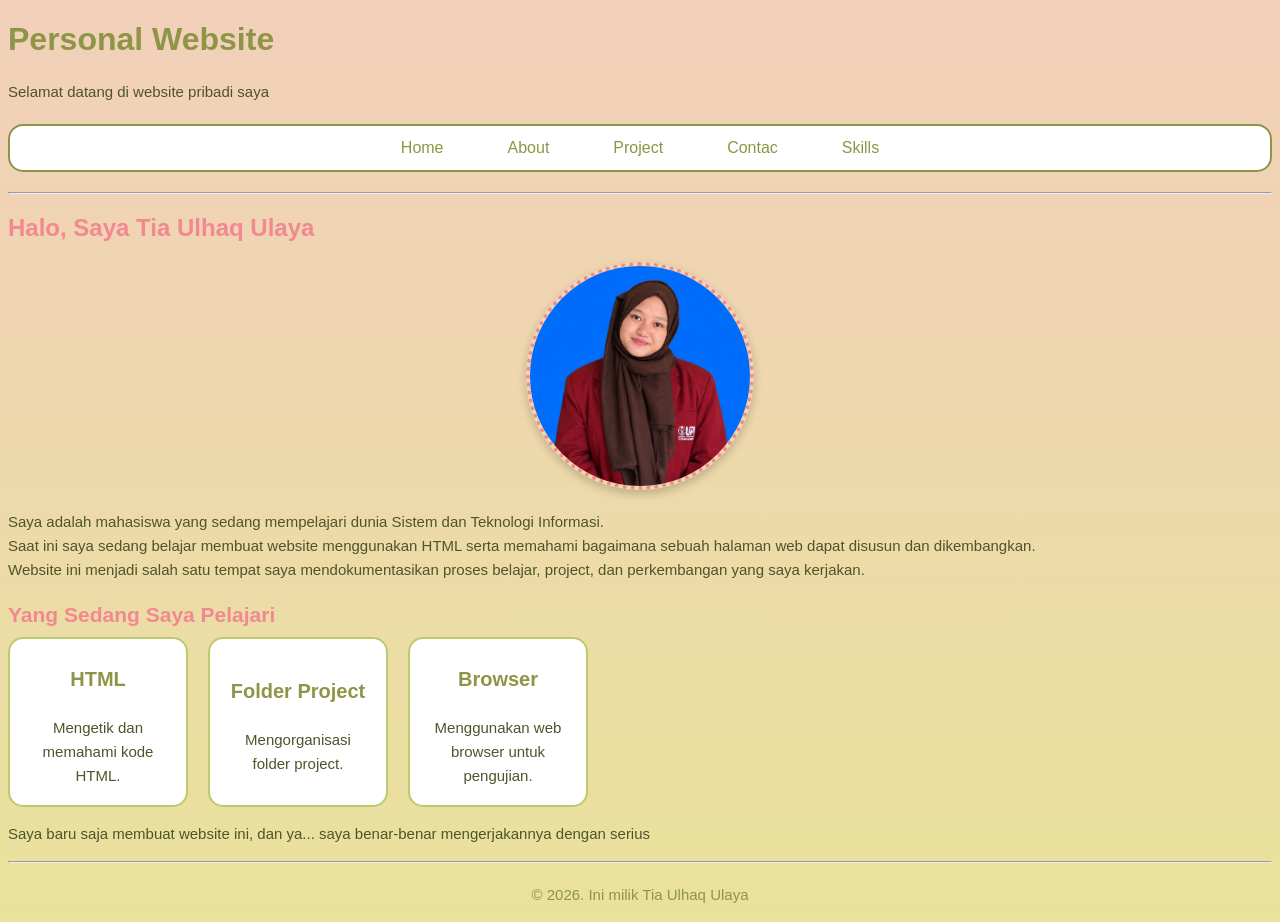
<file: index.html>
<!doctype html>
<html lang="id">
  <head>
    <meta charset="UTF-8" />
    <title>Personal Profil</title>
    <link rel="stylesheet" href="style.css">
  </head>
  <body>
    <main class="kontainer">
    <h1>Personal Website</h1>
    <p>Selamat datang di website pribadi saya</p>
    <nav class="menu">
      <a href="index.html">Home</a>  <a href="About.html">About</a>  <a href="Project.html">Project</a> 
      <a href="Contact.html">Contac</a>  <a href="Skills.html">Skills</a>
    </nav>
    <hr />
    <h2 id="tentang">Halo, Saya Tia Ulhaq Ulaya</h2>
    <img class="foto-profil"
      src="assets/profil.png"
      alt="Foto profil"
      width="240"
    />
    <p>
      Saya adalah mahasiswa yang sedang mempelajari dunia Sistem dan Teknologi
      Informasi. <br> Saat ini saya sedang belajar membuat website menggunakan HTML
      serta memahami bagaimana sebuah halaman web dapat disusun dan
      dikembangkan.
      <br />Website ini menjadi salah satu tempat saya mendokumentasikan proses
      belajar, project, dan perkembangan yang saya kerjakan.
    </p>
<h3>Yang Sedang Saya Pelajari</h3>
<div class="daftar-belajar">
    <div class="kartu">
        <h4>HTML</h4>
        <p>Mengetik dan memahami kode HTML.</p>
    </div>
    <div class="kartu">
        <h4>Folder Project</h4>
        <p>Mengorganisasi folder project.</p>
    </div>
    <div class="kartu">
        <h4>Browser</h4>
        <p>Menggunakan web browser untuk pengujian.</p>
    </div>
</div>
    <p>Saya baru saja membuat website ini, dan ya... saya benar-benar mengerjakannya dengan serius</p>
    <hr />
    <p id="footer">© 2026. Ini milik Tia Ulhaq Ulaya</p>
    </main>
  </body>
</html>
</file>
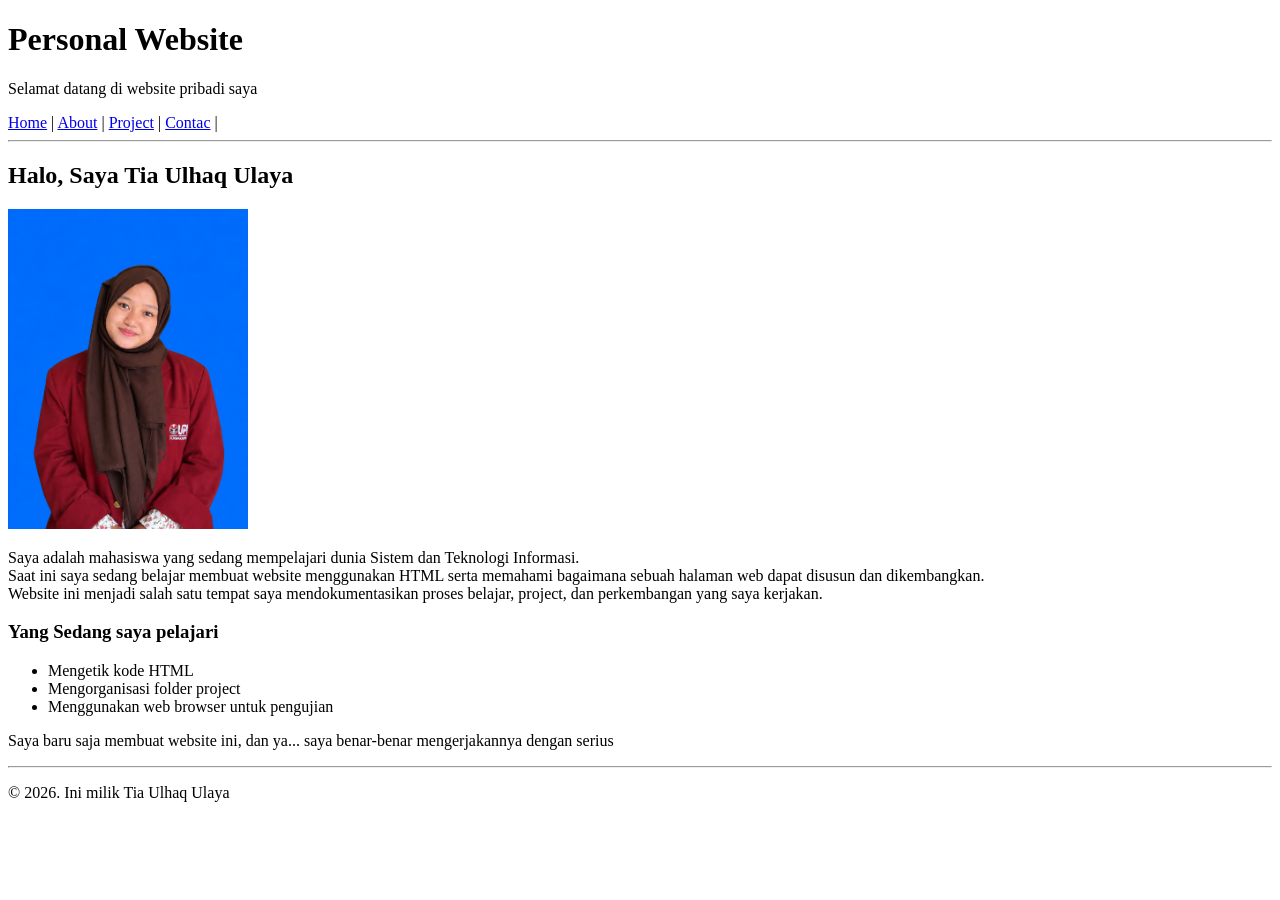
<file: 01-Home.html>
<!doctype html>
<html lang="id">
  <head>
    <meta charset="UTF-8" />
    <title>Personal Profil</title>
  </head>
  <body>
    <h1>Personal Website</h1>
    <p>Selamat datang di website pribadi saya</p>
    <nav>
      <a href="01-Home.html">Home</a> | <a href="02-About.html">About</a> | <a href="03-Project.html">Project</a> |
      <a href="04-Contac.html">Contac</a> |
    </nav>
    <hr />
    <h2>Halo, Saya Tia Ulhaq Ulaya</h2>
    <img
      src="assets/profil.png"
      alt="Foto profil"
      width="240"
    />
    <p>
      Saya adalah mahasiswa yang sedang mempelajari dunia Sistem dan Teknologi
      Informasi. <br> Saat ini saya sedang belajar membuat website menggunakan HTML
      serta memahami bagaimana sebuah halaman web dapat disusun dan
      dikembangkan.
      <br />Website ini menjadi salah satu tempat saya mendokumentasikan proses
      belajar, project, dan perkembangan yang saya kerjakan.
    </p>
    <h3><strong>Yang Sedang saya pelajari</strong></h3>
    <ul>
      <li>Mengetik kode HTML</li>
      <li>Mengorganisasi folder project</li>
      <li>Menggunakan web browser untuk pengujian</li>
    </ul>
    <p>Saya baru saja membuat website ini, dan ya... saya benar-benar mengerjakannya dengan serius</p>
    <hr />
    <p>© 2026. Ini milik Tia Ulhaq Ulaya</p>
  </body>
</html>
</file>
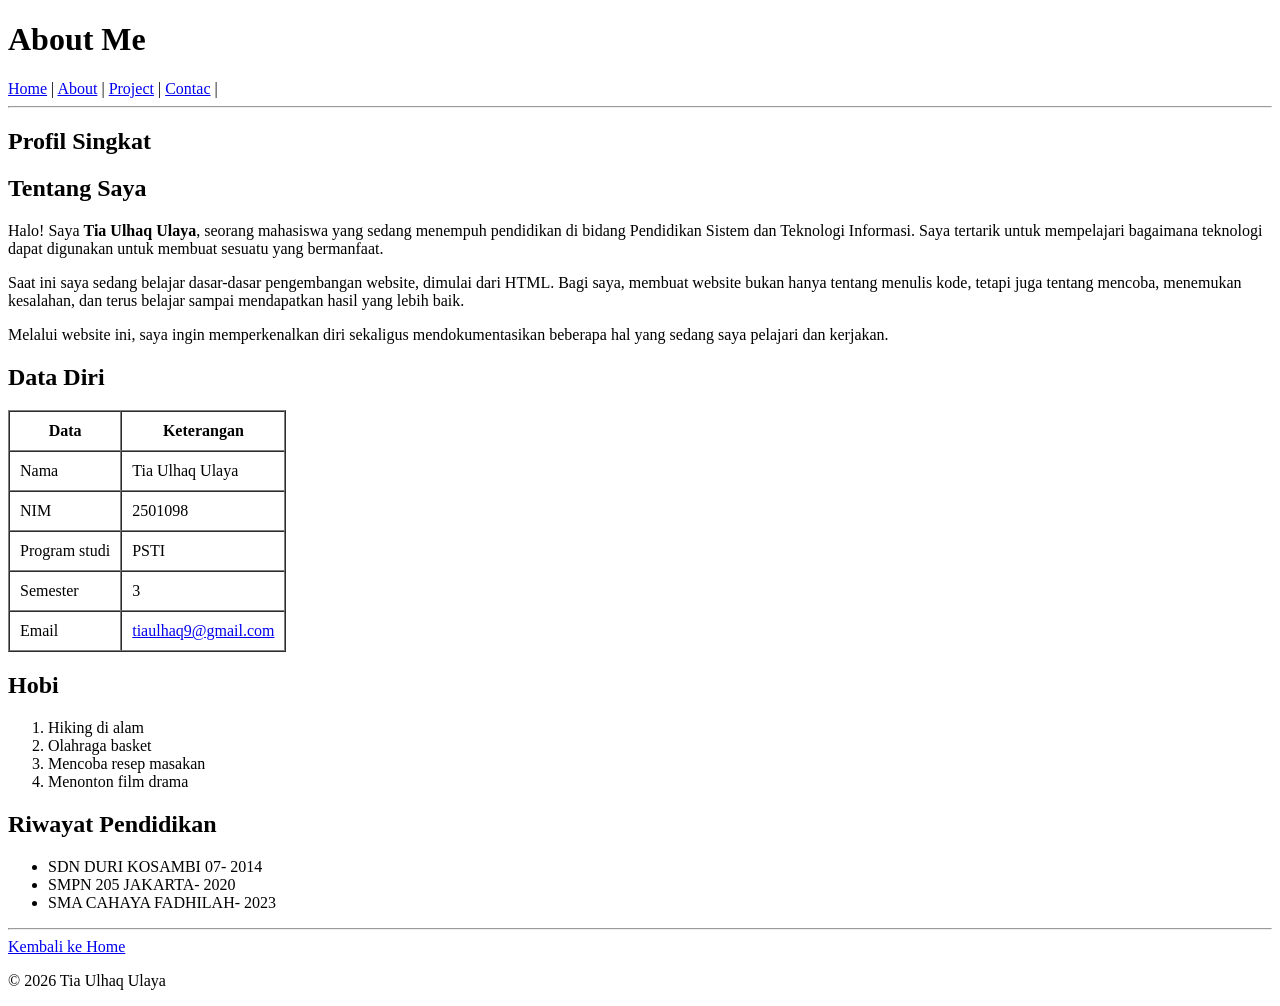
<file: 02-About.html>
<!doctype html>
<html lang="id">
  <head>
    <meta charset="UTF-8" />
    <title>Personal Profil</title>
  </head>
  <body>
    <h1>About Me</h1>
    <nav>
      <a href="01-Home.html">Home</a> | <a href="02-About.html">About</a> | <a href="03-Project.html">Project</a> |
      <a href="04-Contac.html">Contac</a> |
    </nav>
    <hr />
    <h2>Profil Singkat</h2>
    <h2>Tentang Saya</h2>
    <p>
      Halo! Saya <strong>Tia Ulhaq Ulaya</strong>, seorang mahasiswa yang sedang
      menempuh pendidikan di bidang Pendidikan Sistem dan Teknologi Informasi.
      Saya tertarik untuk mempelajari bagaimana teknologi dapat digunakan untuk
      membuat sesuatu yang bermanfaat.
    </p>
    <p>
      Saat ini saya sedang belajar dasar-dasar pengembangan website, dimulai
      dari HTML. Bagi saya, membuat website bukan hanya tentang menulis kode,
      tetapi juga tentang mencoba, menemukan kesalahan, dan terus belajar sampai
      mendapatkan hasil yang lebih baik.
    </p>
    <p>
      Melalui website ini, saya ingin memperkenalkan diri sekaligus
      mendokumentasikan beberapa hal yang sedang saya pelajari dan kerjakan.
    </p>
    <h2>Data Diri</h2>
    <table border="1" cellspacing="0" cellpadding="10">
      <tr>
        <th>Data</th>
        <th>Keterangan</th>
      </tr>
      <tr>
        <td>Nama</td>
        <td>Tia Ulhaq Ulaya</td>
      </tr>
      <tr>
        <td>NIM</td>
        <td>2501098</td>
      </tr>
      <tr>
        <td>Program studi</td>
        <td>PSTI</td>
      </tr>
      <tr>
        <td>Semester</td>
        <td>3</td>
      </tr>
      <tr>
        <td>Email</td>
        <td>
          <a href="mailto:tiaulhaq9@gmail.com">tiaulhaq9@gmail.com</a>
        </td>
      </tr>
    </table>
    <h2>Hobi</h2>
    <ol>
      <li>Hiking di alam</li>
      <li>Olahraga basket</li>
      <li>Mencoba resep masakan</li>
      <li>Menonton film drama</li>
    </ol>
    <h2>Riwayat Pendidikan</h2>
    <ul>
      <li>SDN DURI KOSAMBI 07- 2014</li>
      <li>SMPN 205 JAKARTA- 2020</li>
      <li>SMA CAHAYA FADHILAH- 2023</li>
    </ul>
    <hr />
    <a href="01-Home.html">Kembali ke Home</a>
    <p>© 2026 Tia Ulhaq Ulaya</p>
  </body>
</html>
</file>
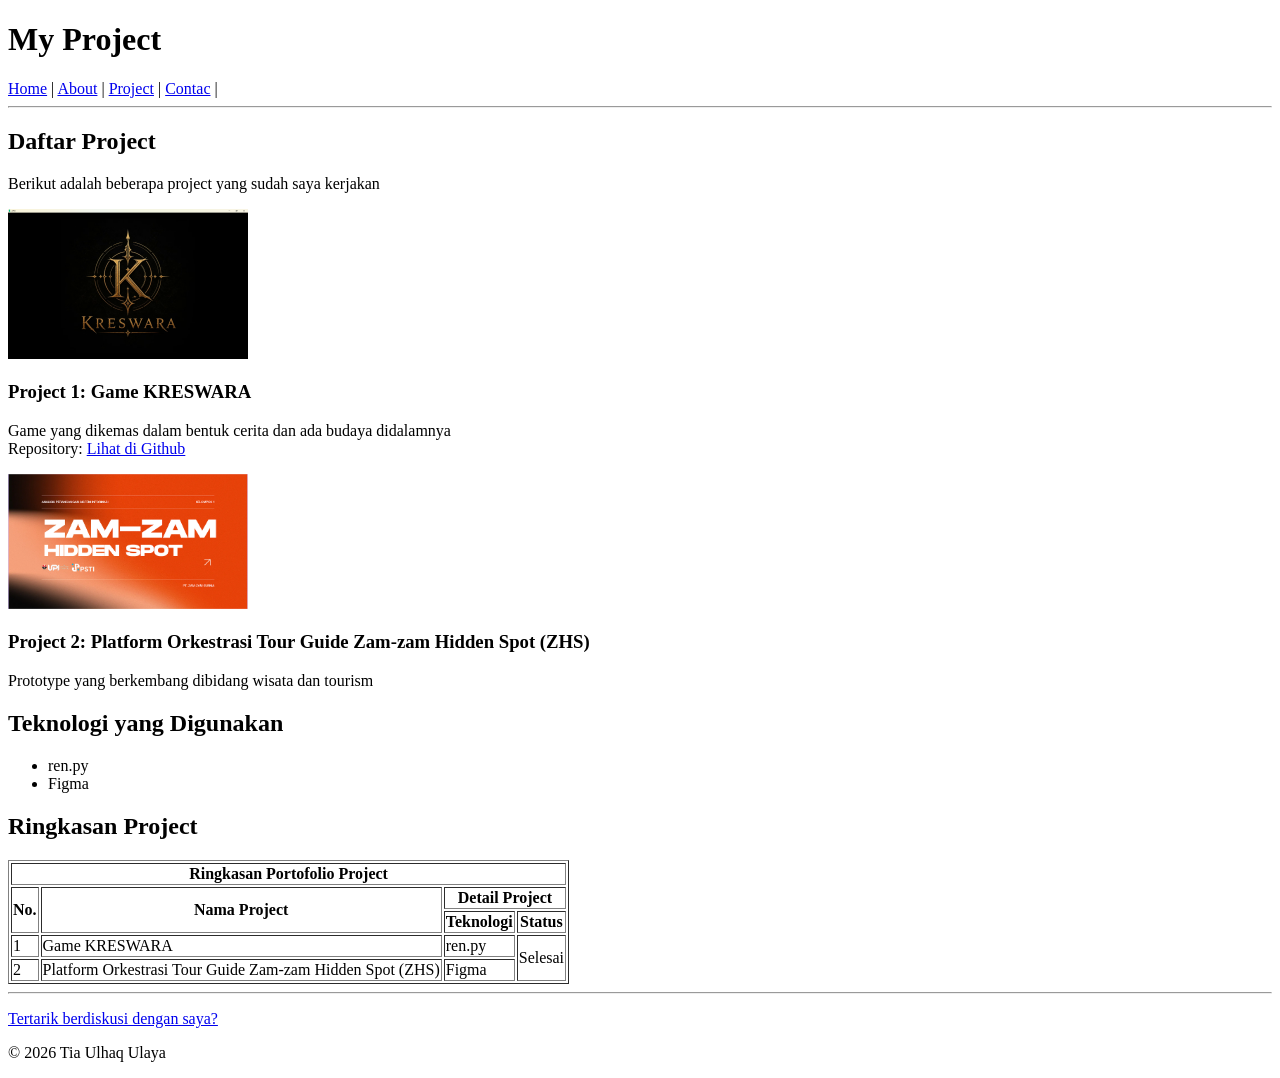
<file: 03-Project.html>
<!doctype html>
<html lang="id">
  <head>
    <meta charset="UTF-8" />
    <title>Personal Profil</title>
  </head>
  <body>
    <h1>My Project</h1>
    <nav>
      <a href="01-Home.html">Home</a> | <a href="02-About.html">About</a> |
      <a href="03-Project.html">Project</a> |
      <a href="04-Contac.html">Contac</a> |
    </nav>
    <hr />
    <h2>Daftar Project</h2>
    <p>Berikut adalah beberapa project yang sudah saya kerjakan</p>
    <img src="assets/project1.png" alt="Foto project 1" width="240" />
    <h3>Project 1: Game KRESWARA</h3>
    <p>
      Game yang dikemas dalam bentuk cerita dan ada budaya didalamnya <br>
      Repository: <a href="lihat di Github" > Lihat di Github</a>
    </p>
    <img src="assets/project2.png" alt="Foto project 2" width="240" />
    <h3>Project 2: Platform Orkestrasi Tour Guide Zam-zam Hidden Spot (ZHS)</h3>
    <p>Prototype yang berkembang dibidang wisata dan tourism</p>
    <h2>Teknologi yang Digunakan</h2>
    <ul>
      <li>ren.py</li>
      <li>Figma</li>
    </ul>
    <h2>Ringkasan Project</h2>
    <table border="1">
      <thead>
        <tr>
          <th colspan="4">Ringkasan Portofolio Project</th>
        </tr>
        <tr>
          <th rowspan="2">No.</th>
          <th rowspan="2">Nama Project</th>
          <th colspan="2">Detail Project</th>
        </tr>
        <tr>
          <th>Teknologi</th>
          <th>Status</th>
        </tr>
      </thead>
      <tbody>
        <tr>
          <td>1</td>
          <td>Game KRESWARA</td>
          <td>ren.py</td>
          <td rowspan="2">Selesai</td>
        </tr>
        <tr>
          <td>2</td>
          <td>Platform Orkestrasi Tour Guide Zam-zam Hidden Spot (ZHS)</td>
          <td>Figma</td>
        </tr>
      </tbody>
    </table>
    <hr />
    <p><a href="04-Contac.html">Tertarik berdiskusi dengan saya?</a></p>
    <p>© 2026 Tia Ulhaq Ulaya</p>
  </body>
</html>
</file>
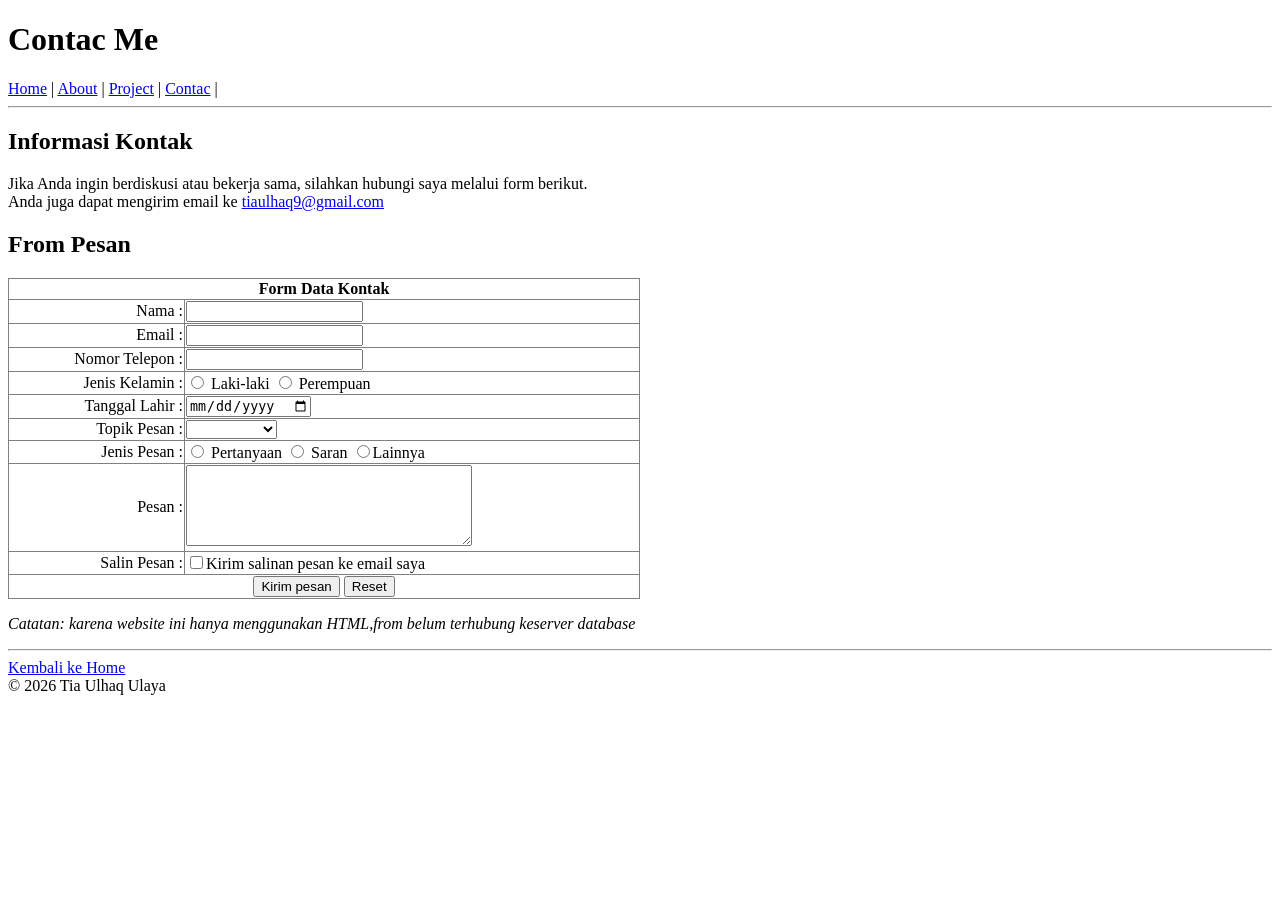
<file: 04-Contac.html>
<!doctype html>
<html lang="id">
  <head>
    <meta charset="UTF-8" />
    <title>Personal Profil</title>
  </head>
  <body>
    <h1>Contac Me</h1>
    <nav>
      <a href="01-Home.html">Home</a> | <a href="02-About.html">About</a> | <a href="03-Project.html">Project</a> |
      <a href="04-Contac.html">Contac</a> |
    </nav>
    <hr />
    <h2>Informasi Kontak</h2>
    <p>
      Jika Anda ingin berdiskusi atau bekerja sama, silahkan hubungi saya
      melalui form berikut. <br />Anda juga dapat mengirim email ke
      <a href="mailto:tiaulhaq9@gmail.com">tiaulhaq9@gmail.com</a>
    </p>
    <h2>From Pesan</h2>
    <table
        border="1px solid"
        width="50%"
        style="border-collapse: collapse; "
      >
      <tr>
            <th colspan="2">Form Data Kontak</th>
        </tr>
        <tr>
          <td class="label" align="right">Nama :</td>
          <td class="input"><input type="text" name="nama" /></td>
        </tr>
        <tr>
          <td class="label" align="right">Email :</td>
          <td class="input"><input type="email" name="email" /></td>
        </tr>
        <tr>
          <td class="label" align="right">Nomor Telepon :</td>
          <td class="input"><input type="Nomor Telepon" name="Nomor Telepon" /></td>
        </tr>
        <tr>
          <td class="label" align="right">Jenis Kelamin :</td>
          <td class="input">
            <input type="radio" name="laki-laki" value="Laki-laki" /> Laki-laki
            <input type="radio" name="perempuan" value="Perempuan" /> Perempuan
          </td>
        </tr>
        <tr>
          <td class="label" align="right">Tanggal Lahir :</td>
          <td class="input"><input type="date" name="tanggal_lahir" /></td>
        </tr>
        <tr>
          <td class="label" align="right">Topik Pesan :</td>
          <td>
            <select name="Topik Pesan">
              <option></option>
              <option value="Pertanyaan">Pertanyaan</option>
              <option value="Kerjasama">Kerjasama</option>
              <option value="Project">Project</option>
              <option value="Diskusi">Diskusi</option>
              <option value="Saran">Saran</option>
              <option value="Lainnya">Lainnya</option>
            </select>
          </td>
        </tr>
        <tr>
          <td class="label" align="right">Jenis Pesan :</td>
          <td class="input">
            <input type="radio" name="Pertanyaan" value="Pertanyaan" /> Pertanyaan
            <input type="radio" name="Saran" value="Saran" /> Saran
            <input type="radio" name="Lainnya" value="Lainnya" />Lainnya
          </td>
        <tr>
          <td class="label" align="right">Pesan :</td>
          <td class="textarea">
            <textarea name="Pesan" rows="5" cols="33"></textarea>
          </td>
        </tr>
        <tr>
          <td class="label" align="right">Salin Pesan :</td>
          <td>
            <input type="checkbox" name="Salin Pesan" value="Kirim salinan pesan ke email saya" />Kirim salinan pesan ke email saya
          </td>
        </tr>
        <tr>
          <td colspan="2" style="text-align: center">
            <input type="submit" value="Kirim pesan" />
            <input type="reset" value="Reset" />
          </td>
        </tr>
      </table>
    </form>
    <p><em>Catatan: karena website ini hanya menggunakan HTML,from belum terhubung keserver database</em></p>
    <hr />
    <a href="01-Home.html">Kembali ke Home</a>
    <br>© 2026 Tia Ulhaq Ulaya</p>
  </body>
</html>
</file>
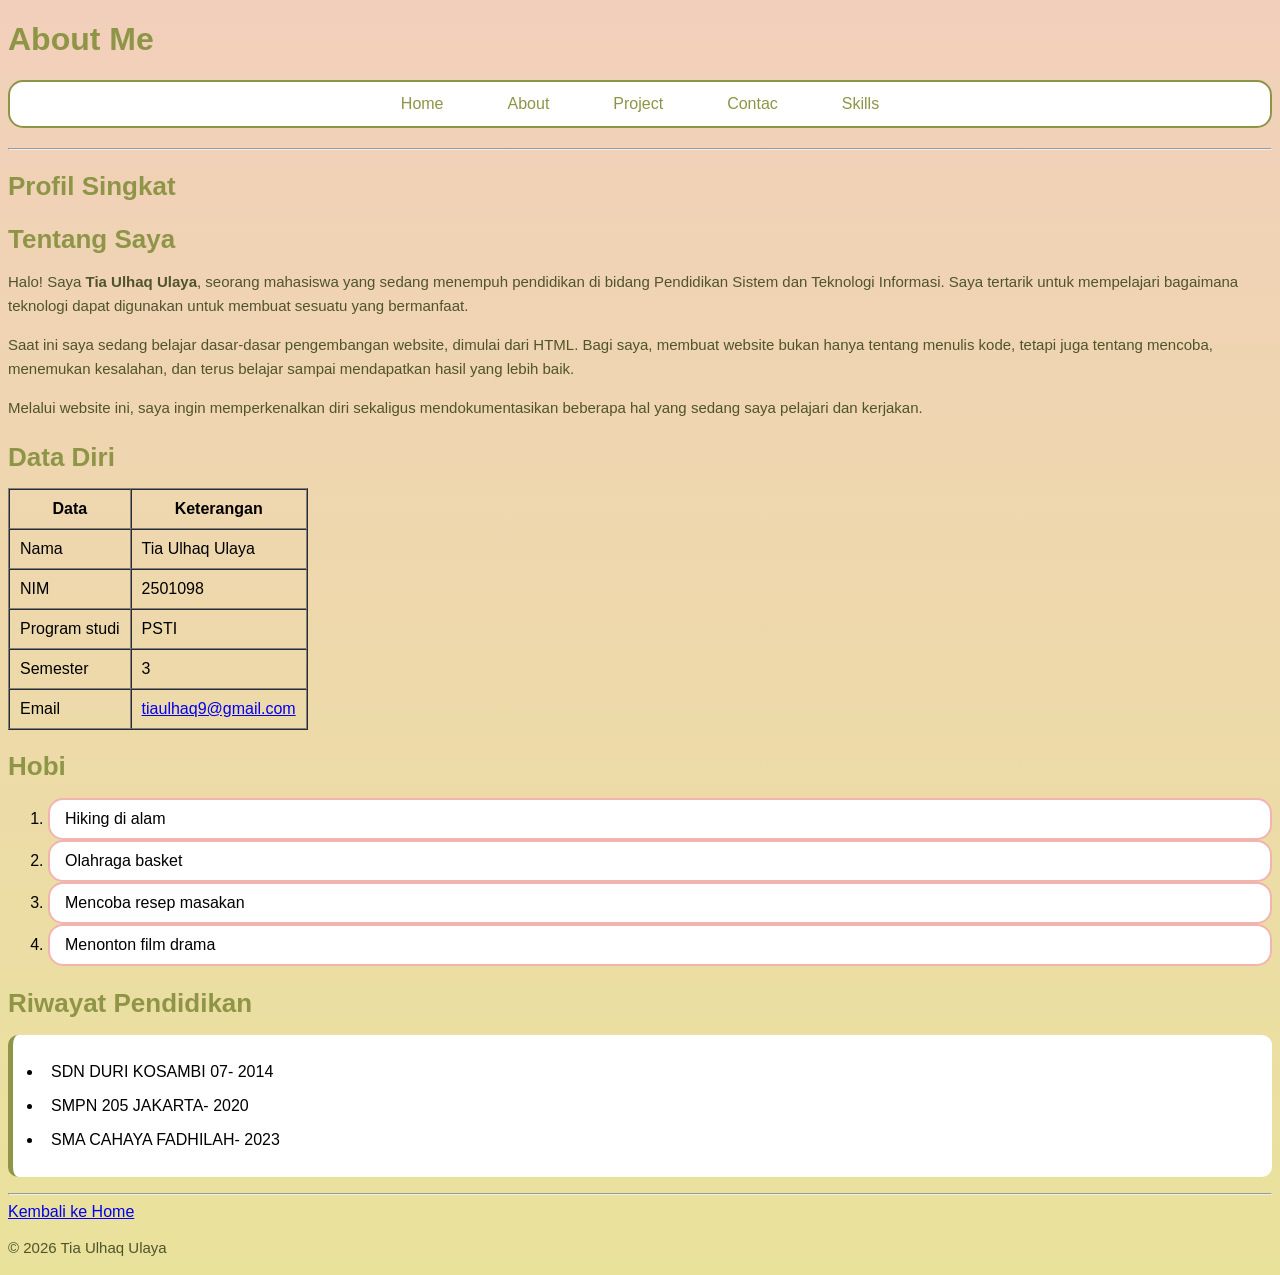
<file: About.html>
<!doctype html>
<html lang="id">
  <head>
    <meta charset="UTF-8" />
    <title>Personal Profil</title>
    <link rel="stylesheet" href="style.css">
  </head>
  <body>
    <h1>About Me</h1>
    <nav class="menu">
      <a href="index.html">Home</a>  <a href="About.html">About</a>  <a href="Project.html">Project</a> 
      <a href="Contact.html">Contac</a>  <a href="Skills.html">Skills</a>
    </nav>
    <hr />
    <h2>Profil Singkat</h2>
    <h2>Tentang Saya</h2>
    <p>
      Halo! Saya <strong>Tia Ulhaq Ulaya</strong>, seorang mahasiswa yang sedang
      menempuh pendidikan di bidang Pendidikan Sistem dan Teknologi Informasi.
      Saya tertarik untuk mempelajari bagaimana teknologi dapat digunakan untuk
      membuat sesuatu yang bermanfaat.
    </p>
    <p>
      Saat ini saya sedang belajar dasar-dasar pengembangan website, dimulai
      dari HTML. Bagi saya, membuat website bukan hanya tentang menulis kode,
      tetapi juga tentang mencoba, menemukan kesalahan, dan terus belajar sampai
      mendapatkan hasil yang lebih baik.
    </p>
    <p>
      Melalui website ini, saya ingin memperkenalkan diri sekaligus
      mendokumentasikan beberapa hal yang sedang saya pelajari dan kerjakan.
    </p>
    <h2>Data Diri</h2>
    <table border="1" cellspacing="0" cellpadding="10">
      <tr>
        <th>Data</th>
        <th>Keterangan</th>
      </tr>
      <tr>
        <td>Nama</td>
        <td>Tia Ulhaq Ulaya</td>
      </tr>
      <tr>
        <td>NIM</td>
        <td>2501098</td>
      </tr>
      <tr>
        <td>Program studi</td>
        <td>PSTI</td>
      </tr>
      <tr>
        <td>Semester</td>
        <td>3</td>
      </tr>
      <tr>
        <td>Email</td>
        <td>
          <a href="mailto:tiaulhaq9@gmail.com">tiaulhaq9@gmail.com</a>
        </td>
      </tr>
    </table>
    <h2>Hobi</h2>
    <ol class="daftar-hobi">
      <li>Hiking di alam</li>
      <li>Olahraga basket</li>
      <li>Mencoba resep masakan</li>
      <li>Menonton film drama</li>
    </ol>
    <h2>Riwayat Pendidikan</h2>
    <ul class="daftar-pendidikan">
      <li>SDN DURI KOSAMBI 07- 2014</li>
      <li>SMPN 205 JAKARTA- 2020</li>
      <li>SMA CAHAYA FADHILAH- 2023</li>
    </ul>
    <hr />
    <a href="index.html">Kembali ke Home</a>
    <p>© 2026 Tia Ulhaq Ulaya</p>
  </body>
</html>
</file>
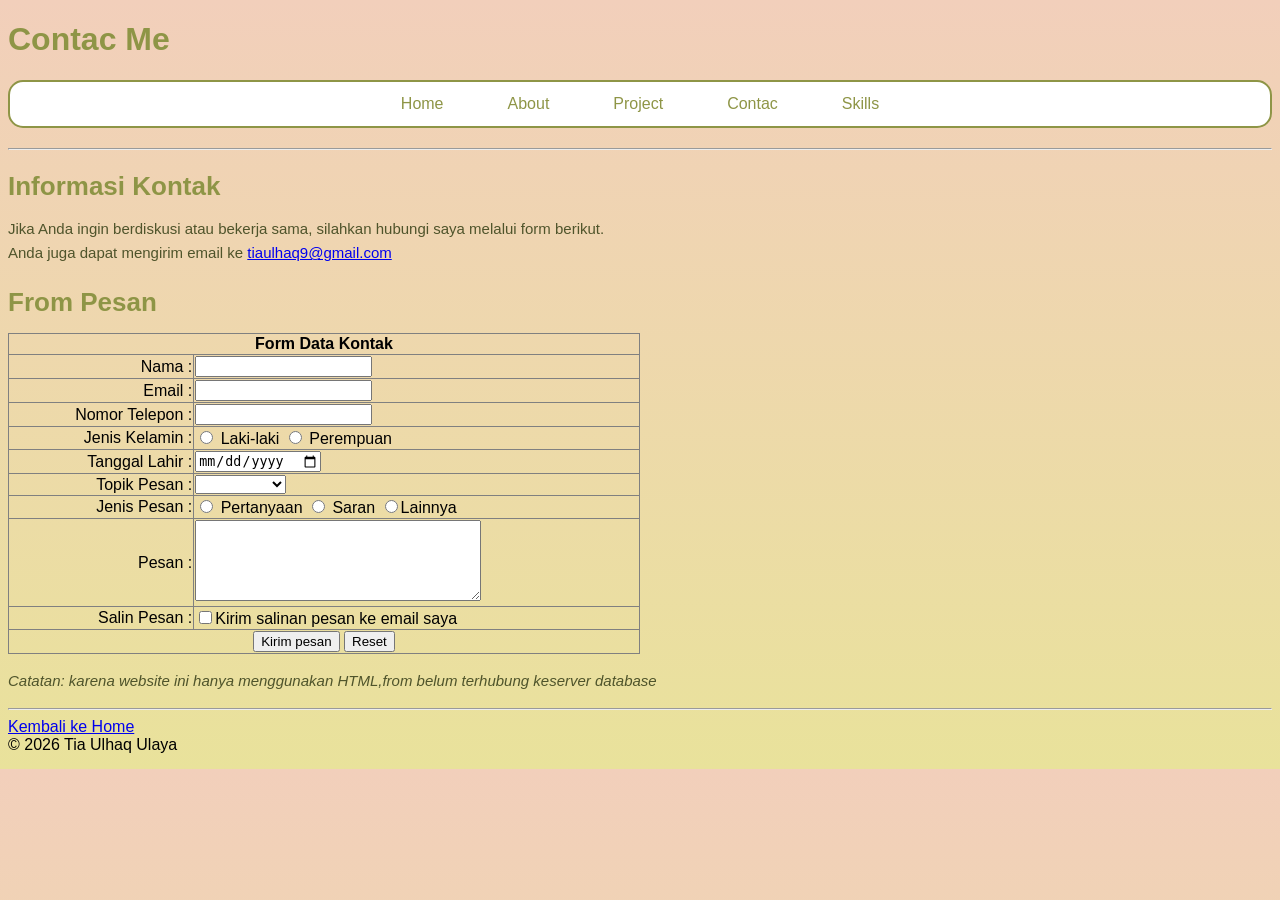
<file: Contact.html>
<!doctype html>
<html lang="id">
  <head>
    <meta charset="UTF-8" />
    <title>Personal Profil</title>
    <link rel="stylesheet" href="style.css">
  </head>
  <body>
    <h1>Contac Me</h1>
    <nav class="menu">
      <a href="index.html">Home</a>  <a href="About.html">About</a>  <a href="Project.html">Project</a> 
      <a href="Contact.html">Contac</a>  <a href="Skills.html">Skills</a>
    </nav>
    <hr />
    <h2>Informasi Kontak</h2>
    <p>
      Jika Anda ingin berdiskusi atau bekerja sama, silahkan hubungi saya
      melalui form berikut. <br />Anda juga dapat mengirim email ke
      <a href="mailto:tiaulhaq9@gmail.com">tiaulhaq9@gmail.com</a>
    </p>
    <h2>From Pesan</h2>
    <table
        border="1px solid"
        width="50%"
        style="border-collapse: collapse; "
      >
      <tr>
            <th colspan="2">Form Data Kontak</th>
        </tr>
        <tr>
          <td class="label" align="right">Nama :</td>
          <td class="input"><input type="text" name="nama" /></td>
        </tr>
        <tr>
          <td class="label" align="right">Email :</td>
          <td class="input"><input type="email" name="email" /></td>
        </tr>
        <tr>
          <td class="label" align="right">Nomor Telepon :</td>
          <td class="input"><input type="Nomor Telepon" name="Nomor Telepon" /></td>
        </tr>
        <tr>
          <td class="label" align="right">Jenis Kelamin :</td>
          <td class="input">
            <input type="radio" name="laki-laki" value="Laki-laki" /> Laki-laki
            <input type="radio" name="perempuan" value="Perempuan" /> Perempuan
          </td>
        </tr>
        <tr>
          <td class="label" align="right">Tanggal Lahir :</td>
          <td class="input"><input type="date" name="tanggal_lahir" /></td>
        </tr>
        <tr>
          <td class="label" align="right">Topik Pesan :</td>
          <td>
            <select name="Topik Pesan">
              <option></option>
              <option value="Pertanyaan">Pertanyaan</option>
              <option value="Kerjasama">Kerjasama</option>
              <option value="Project">Project</option>
              <option value="Diskusi">Diskusi</option>
              <option value="Saran">Saran</option>
              <option value="Lainnya">Lainnya</option>
            </select>
          </td>
        </tr>
        <tr>
          <td class="label" align="right">Jenis Pesan :</td>
          <td class="input">
            <input type="radio" name="Pertanyaan" value="Pertanyaan" /> Pertanyaan
            <input type="radio" name="Saran" value="Saran" /> Saran
            <input type="radio" name="Lainnya" value="Lainnya" />Lainnya
          </td>
        <tr>
          <td class="label" align="right">Pesan :</td>
          <td class="textarea">
            <textarea name="Pesan" rows="5" cols="33"></textarea>
          </td>
        </tr>
        <tr>
          <td class="label" align="right">Salin Pesan :</td>
          <td>
            <input type="checkbox" name="Salin Pesan" value="Kirim salinan pesan ke email saya" />Kirim salinan pesan ke email saya
          </td>
        </tr>
        <tr>
          <td colspan="2" style="text-align: center">
            <input type="submit" value="Kirim pesan" />
            <input type="reset" value="Reset" />
          </td>
        </tr>
      </table>
    </form>
    <p><em>Catatan: karena website ini hanya menggunakan HTML,from belum terhubung keserver database</em></p>
    <hr />
    <a href="index.html">Kembali ke Home</a>
    <br>© 2026 Tia Ulhaq Ulaya</p>
  </body>
</html>
</file>
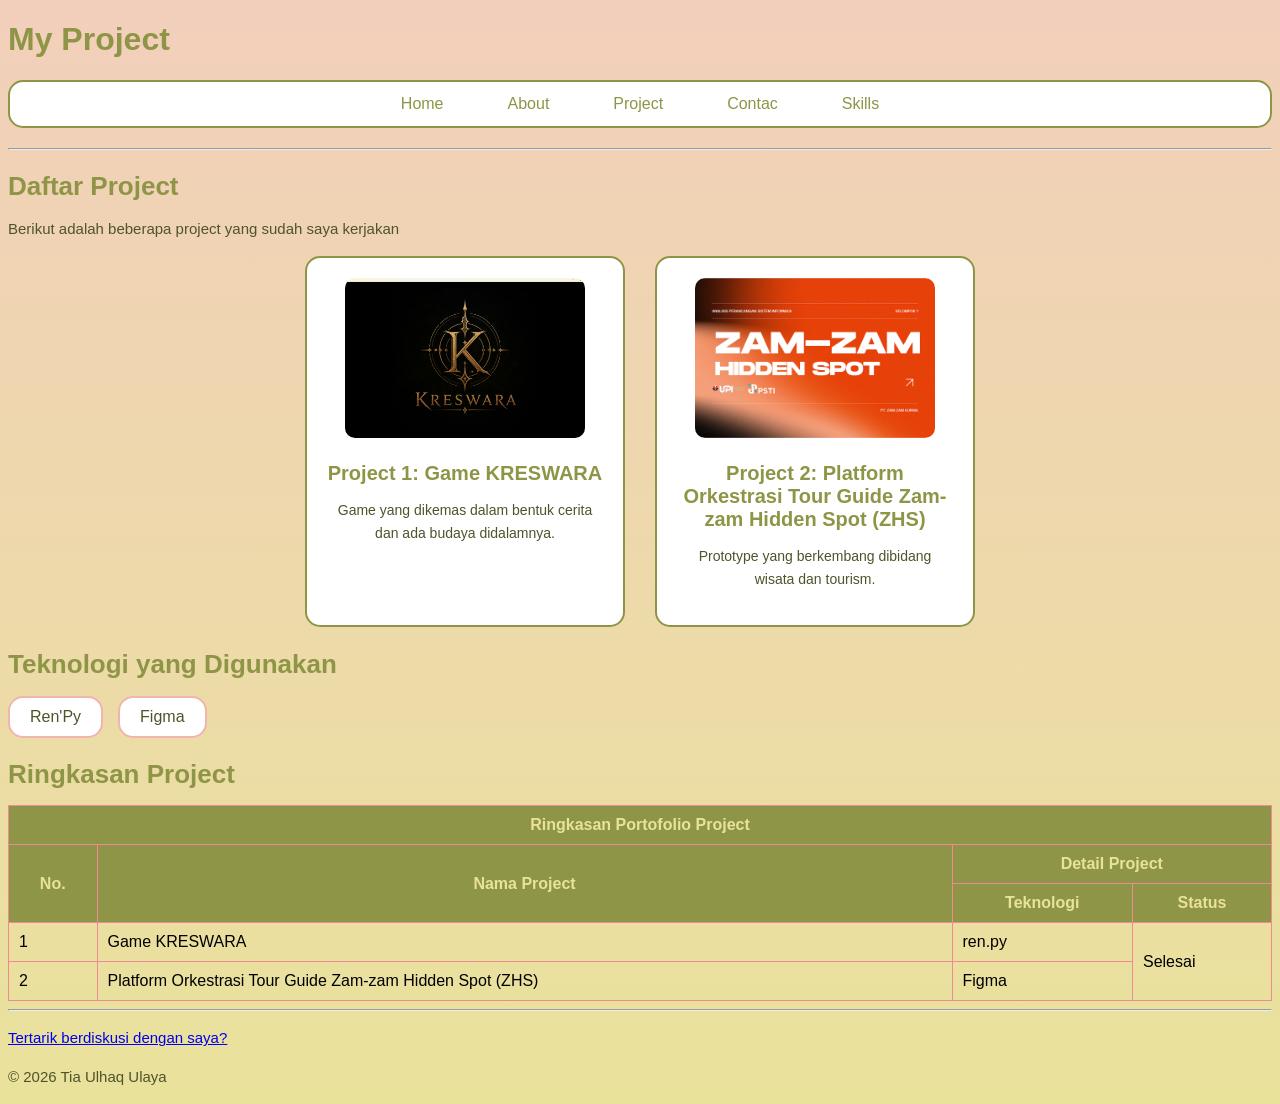
<file: Project.html>
<!doctype html>
<html lang="id">
  <head>
    <meta charset="UTF-8" />
    <title>Personal Profil</title>
    <link rel="stylesheet" href="style.css">
  </head>
  <body>
    <h1>My Project</h1>
    <nav class="menu">
      <a href="index.html">Home</a>  <a href="About.html">About</a>  <a href="Project.html">Project</a> 
      <a href="Contact.html">Contac</a>  <a href="Skills.html">Skills</a>
    </nav>
    <hr />
    <h2>Daftar Project</h2>
    <p>Berikut adalah beberapa project yang sudah saya kerjakan</p>
<div class="daftar-project">
    <div class="project-card">
    <img class="project-img" src="assets/project1.png" alt="Foto project 1">
    <h3>Project 1: Game KRESWARA</h3>
    <p>
        Game yang dikemas dalam bentuk cerita dan ada budaya didalamnya.
    </p>
    </div>
    <div class="project-card">
    <img class="project-img" src="assets/project2.png" alt="Foto project 2">
    <h3>Project 2: Platform Orkestrasi Tour Guide Zam-zam Hidden Spot (ZHS)</h3>
    <p>
        Prototype yang berkembang dibidang wisata dan tourism.
    </p>
    </div>
</div>
    <h2>Teknologi yang Digunakan</h2>
<ul class="daftar-teknologi">
  <li>Ren'Py</li>
  <li>Figma</li>
</ul>
    <h2>Ringkasan Project</h2>
    <table class="tabel-project">
      <thead>
        <tr>
          <th colspan="4">Ringkasan Portofolio Project</th>
        </tr>
        <tr>
          <th rowspan="2">No.</th>
          <th rowspan="2">Nama Project</th>
          <th colspan="2">Detail Project</th>
        </tr>
        <tr>
          <th>Teknologi</th>
          <th>Status</th>
        </tr>
      </thead>
      <tbody>
        <tr>
          <td>1</td>
          <td>Game KRESWARA</td>
          <td>ren.py</td>
          <td rowspan="2">Selesai</td>
        </tr>
        <tr>
          <td>2</td>
          <td>Platform Orkestrasi Tour Guide Zam-zam Hidden Spot (ZHS)</td>
          <td>Figma</td>
        </tr>
      </tbody>
    </table>
    <hr />
    <p><a href="Contact.html">Tertarik berdiskusi dengan saya?</a></p>
    <p>© 2026 Tia Ulhaq Ulaya</p>
  </body>
</html>
</file>
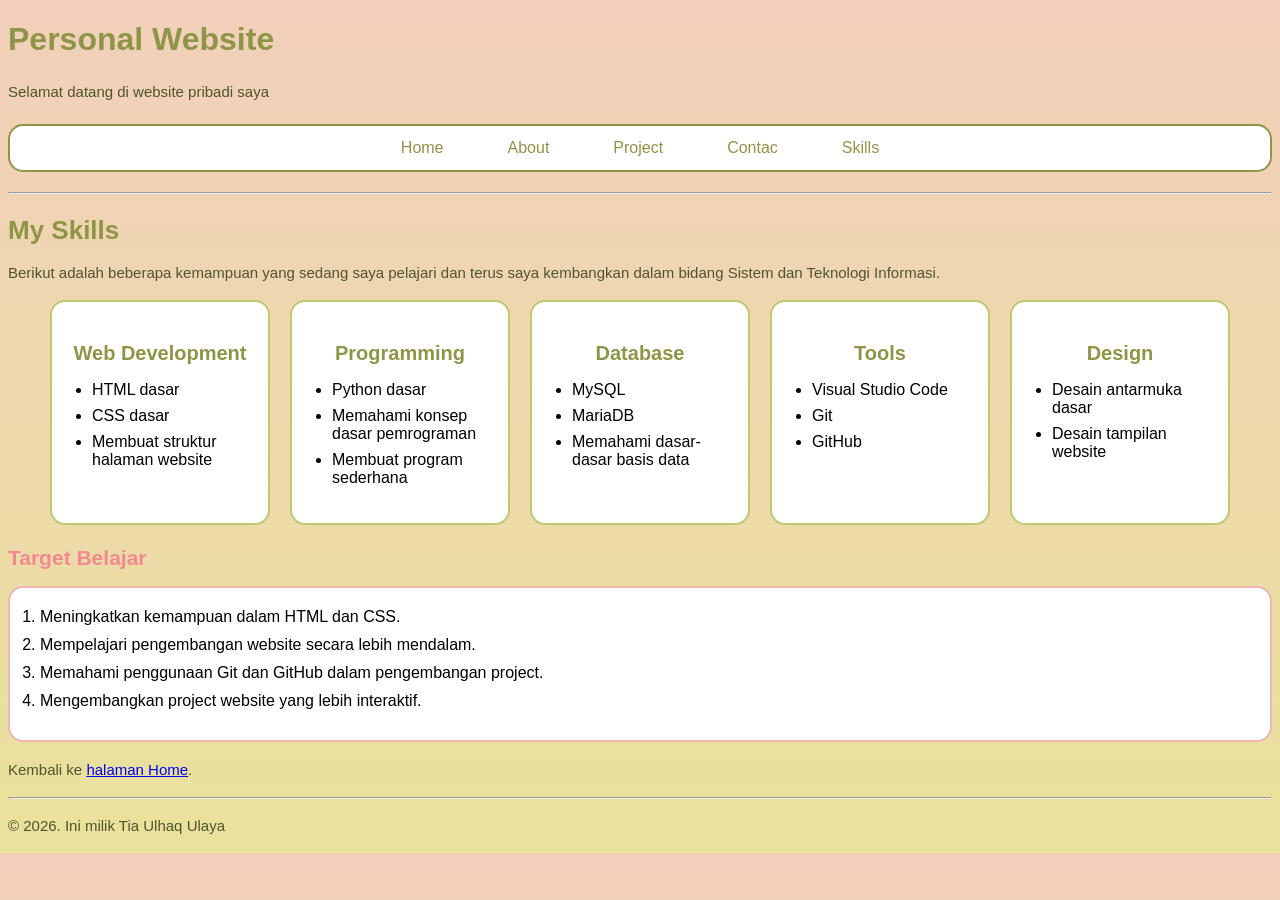
<file: Skills.html>
<!doctype html>
<html lang="id">
  <head>
    <meta charset="UTF-8" />
    <title>Personal Profil</title>
    <link rel="stylesheet" href="style.css">
  </head>

  <body>
    <h1>Personal Website</h1>
    <p>Selamat datang di website pribadi saya</p>
    <nav class="menu">
      <a href="index.html">Home</a>  <a href="About.html">About</a>  <a href="Project.html">Project</a> 
      <a href="Contact.html">Contac</a>  <a href="Skills.html">Skills</a>
    </nav>
    <hr />
    <h2>My Skills</h2>
    <p>
      Berikut adalah beberapa kemampuan yang sedang saya pelajari
      dan terus saya kembangkan dalam bidang Sistem dan Teknologi Informasi.
    </p>
<div class="daftar-skill">
<div class="skill-card">
    <h3>Web Development</h3>
    <ul>
      <li>HTML dasar</li>
      <li>CSS dasar</li>
      <li>Membuat struktur halaman website</li>
    </ul>
</div>
<div class="skill-card">
    <h3>Programming</h3>
    <ul>
      <li>Python dasar</li>
      <li>Memahami konsep dasar pemrograman</li>
      <li>Membuat program sederhana</li>
    </ul>
</div>
<div class="skill-card"> 
    <h3>Database</h3>
    <ul>
      <li>MySQL</li>
      <li>MariaDB</li>
      <li>Memahami dasar-dasar basis data</li>
    </ul>
</div>
<div class="skill-card">
    <h3>Tools</h3>
    <ul>
      <li>Visual Studio Code</li>
      <li>Git</li>
      <li>GitHub</li>
    </ul>
</div>
<div class="skill-card">
    <h3>Design</h3>
    <ul>
      <li>Desain antarmuka dasar</li>
      <li>Desain tampilan website</li>
    </ul>
</div>
</div>
    <h3>Target Belajar</h3>
    <ol class="daftar-target">
      <li>Meningkatkan kemampuan dalam HTML dan CSS.</li>
      <li>Mempelajari pengembangan website secara lebih mendalam.</li>
      <li>Memahami penggunaan Git dan GitHub dalam pengembangan project.</li>
      <li>Mengembangkan project website yang lebih interaktif.</li>
    </ol>
    <p>
      Kembali ke <a href="index.html">halaman Home</a>.
    </p>
    <hr />
    <p>© 2026. Ini milik Tia Ulhaq Ulaya</p>
  </body>
</html>
</file>
<file: style.css>
body{
    background: linear-gradient(to bottom, #f2cfbb , #e9e29b);
    font-family: poppins, sans-serif;
}

h1{
    font-family:"Quicksand", sans-serif;
    font-size: 32px;
    color:#8E9546;
}

h2 {
    color: #8E9546;
    font-family: "Quicksand", sans-serif;
    font-size: 26px;
    margin-bottom: 15px;
}

h4 {
    color: #8E9546;
    font-family: "Quicksand", sans-serif;
    font-size: 18px;
    margin-bottom: 10px;
}

p {
    font-family: "Poppins", sans-serif;
    font-size: 15px;
    line-height: 1.7;
    color: #4F542B;
    margin-bottom: 15px;
}

h3 {
    color: #F28892;
    font-family: "Quicksand", sans-serif;
    font-size: 21px;
    margin-bottom: 10px;
}

.menu {
    display: flex;
    gap: 40px;
    justify-content: center;
    padding: 5px 20px;
    border: 2px solid #8E9546;
    margin: 20px auto;
    background-color: #FFFFFF;
    border-radius: 15px;
}

.foto-profil {
    display: block;
    width: 220px;
    height: 220px;
    margin: 20px auto;
    border-radius: 50%;
    border: 4px dotted #F28892;
    box-shadow: 0 4px 10px rgba(0, 0, 0, 0.2);
    object-fit: cover;
    animation: muncul 1s ease;
}

@keyframes muncul {
    from {
        opacity: 0;
        transform: translateY(20px);
    }

    to {
        opacity: 1;
        transform: translateY(0);
    }
}

.menu a {
    color: #8E9546;
    text-decoration: none;
    transition: 0.3s;
    padding: 8px 12px;
    border-radius: 12px;
}

.menu a:hover {
    color: #FFFFFF;
    background-color: #F1B4AF;
}

.container {
    width: 80%;
    margin: auto;
    padding: 20px 0;
}

.container p {
    max-width: 750px;
}

#tentang {
    color:#F28892;
    font-size: 24px;
}

p {
    line-height: 1.6;
}

.daftar-belajar {
    display: flex;
    gap: 20px;
}

.kartu {
    background-color: #FFFFFF;
    padding: 20px;
    border: 2px solid #BBCA6F;
    border-radius: 15px;
    transition: transform 0.3s;
    width: 180px;
    height: 170px;
    box-sizing: border-box;
    display: flex;
    flex-direction: column;
    justify-content: center;
    text-align: center;
}

.kartu:hover {
    transform: translateY(-5px);
}

h4 {
    color: #8E9546;
    font-size: 20px;
    margin-bottom: 10px;
}

#footer {
    text-align: center;
    color: #8E9546;
    margin-top: 20px;
}

.daftar-project {
    display: flex;
    gap: 30px;
    justify-content: center;
}

.project-card {
    width: 320px;
    padding: 20px;
    background-color: #FFFFFF;
    border: 2px solid #8E9546;
    border-radius: 15px;
    box-sizing: border-box;
    text-align: center;
    transition: 0.3s;
}

.project-card:hover {
    transform: translateY(-5px);
}

.project-img {
    width: 240px;
    height: 160px;
    object-fit: cover;
    border-radius: 10px;
}
.project-card h3 {
    color: #8E9546;
    font-size: 20px;
}
.project-card p {
    font-size: 14px;
}
.tabel-project {
    border-collapse: collapse;
    width: 100%;
}
.tabel-project th,
.tabel-project td {
    padding: 10px;
    border: 1px solid #F28892;
}
.tabel-project th {
    background-color: #8E9546;
    color: #E9E29B;
    padding: 10px;
}
.tabel-project tbody tr:hover {
    background-color: #F2CFBB;
}

.daftar-hobi li {
    background-color: #FFFFFF;
    padding: 10px 15px;
    border: 2px solid #F1B4AF;
    border-radius: 15px;
    transition: 0.3s;
}

.daftar-hobi li:hover {
    background-color: #F1B4AF;
    color: #FFFFFF;
}

.daftar-pendidikan {
    background-color: #FFFFFF;
    padding: 20px 30px;
    border-left: 5px solid #8E9546;
    border-radius: 10px;
}

.daftar-pendidikan li {
    padding: 8px;
}

.daftar-skill {
    display: flex;
    gap: 20px;
    justify-content: center;
    flex-wrap: wrap;
}
.skill-card {
    width: 220px;
    padding: 20px;
    background-color: #FFFFFF;
    border: 2px solid #BBCA6F;
    border-radius: 15px;
    box-sizing: border-box;
    transition: 0.3s;
}
.skill-card:hover {
    transform: translateY(-5px);
}
.skill-card h3 {
    color: #8E9546;
    font-size: 20px;
    text-align: center;
}
.skill-card ul {
    padding-left: 20px;
}
.skill-card li {
    margin-bottom: 8px;
}

.daftar-target {
    background-color: #FFFFFF;
    padding: 20px 30px;
    border: 2px solid #F1B4AF;
    border-radius: 15px;
}
.daftar-target li {
    margin-bottom: 10px;
}

.daftar-teknologi {
    display: flex;
    gap: 15px;
    padding-left: 0;
    list-style: none;
    flex-wrap: wrap;
}

.daftar-teknologi li {
    background-color: #FFFFFF;
    padding: 10px 20px;
    border: 2px solid #F1B4AF;
    border-radius: 15px;
    color: #4F542B;
    transition: 0.3s;
}

.daftar-teknologi li:hover {
    background-color: #F1B4AF;
    color: #FFFFFF;
}
</file>
